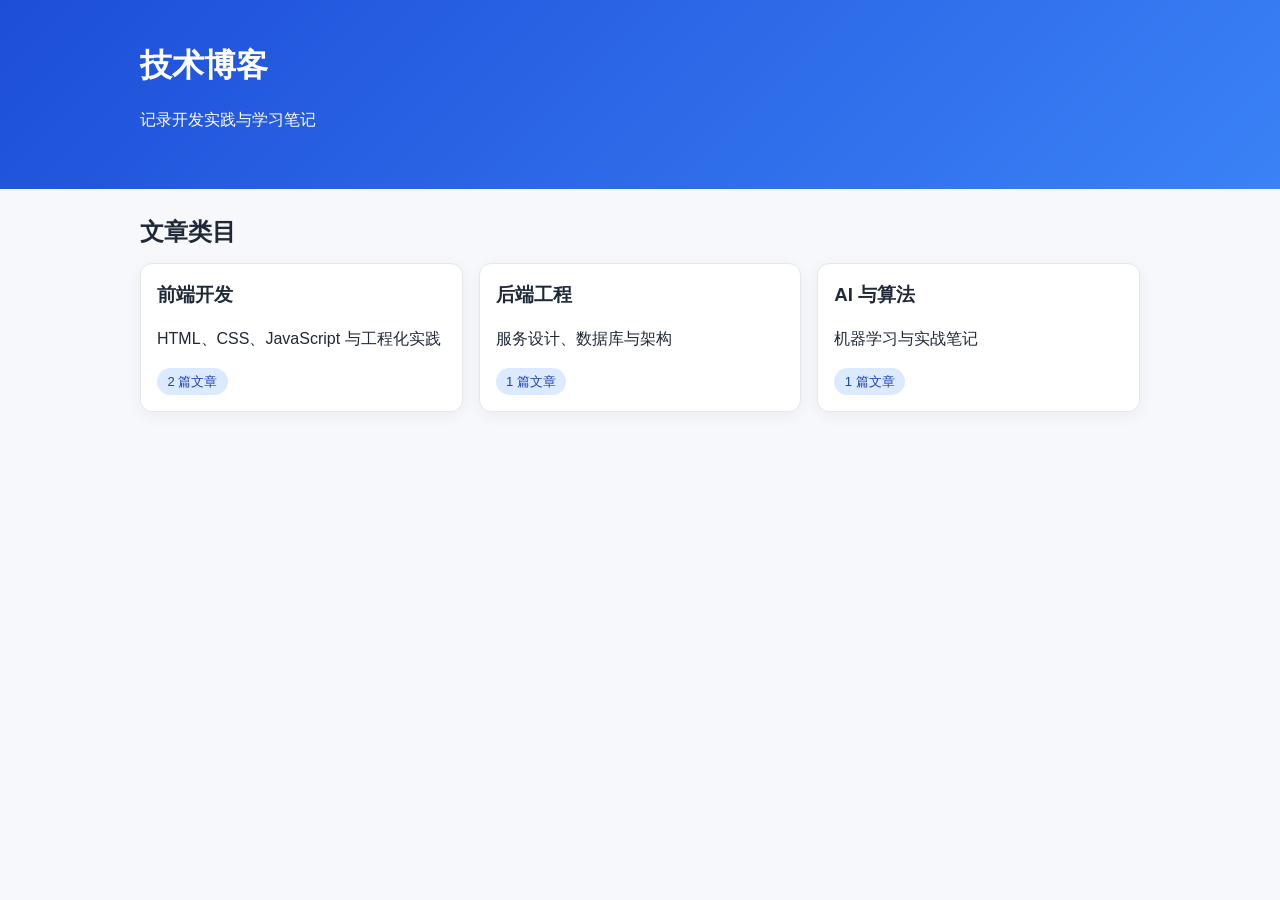
<file: index.html>
<!doctype html>
<html lang="zh-CN">
  <head>
    <meta charset="UTF-8" />
    <meta name="viewport" content="width=device-width, initial-scale=1.0" />
    <title>技术博客 | 首页</title>
    <link rel="stylesheet" href="styles.css" />
  </head>
  <body>
    <header class="site-header">
      <div class="container">
        <h1>技术博客</h1>
        <p>记录开发实践与学习笔记</p>
      </div>
    </header>

    <main class="container">
      <section>
        <h2>文章类目</h2>
        <div id="category-grid" class="card-grid"></div>
      </section>
    </main>

    <script src="data.js"></script>
    <script src="app.js"></script>
  </body>
</html>
</file>
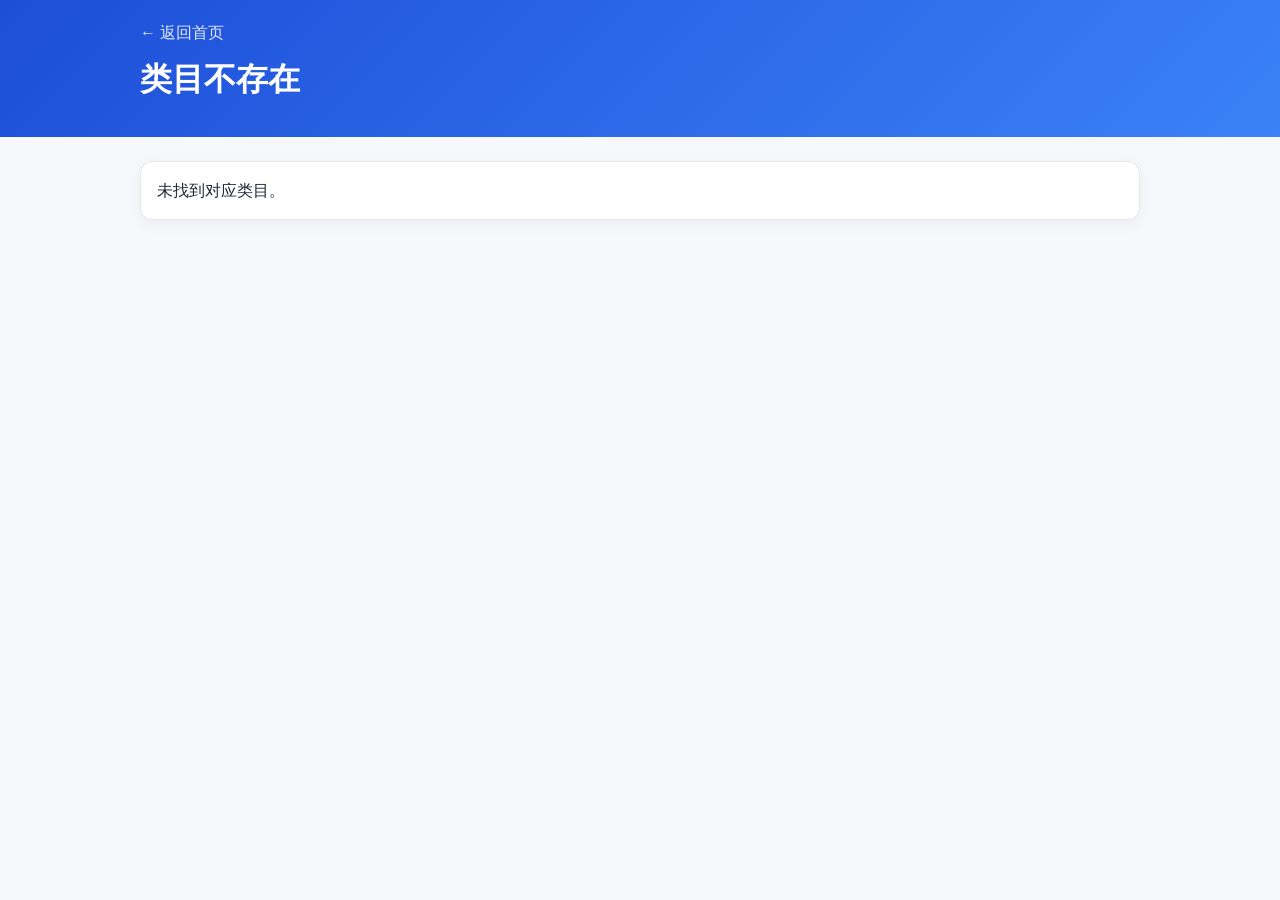
<file: category.html>
<!doctype html>
<html lang="zh-CN">
  <head>
    <meta charset="UTF-8" />
    <meta name="viewport" content="width=device-width, initial-scale=1.0" />
    <title>技术博客 | 类目</title>
    <link rel="stylesheet" href="styles.css" />
  </head>
  <body>
    <header class="site-header compact">
      <div class="container">
        <a class="back-link" href="index.html">← 返回首页</a>
        <h1 id="category-title">类目</h1>
      </div>
    </header>

    <main class="container">
      <ul id="post-list" class="post-list"></ul>
    </main>

    <script src="data.js"></script>
    <script src="app.js"></script>
  </body>
</html>
</file>
<file: styles.css>
:root {
  --bg: #f6f8fb;
  --card: #ffffff;
  --text: #1f2937;
  --muted: #6b7280;
  --primary: #2563eb;
  --border: #e5e7eb;
}

* {
  box-sizing: border-box;
}

body {
  margin: 0;
  font-family: -apple-system, BlinkMacSystemFont, 'Segoe UI', sans-serif;
  color: var(--text);
  background: var(--bg);
  line-height: 1.6;
}

.container {
  width: min(100% - 2rem, 1000px);
  margin-inline: auto;
}

.site-header {
  background: linear-gradient(135deg, #1d4ed8, #3b82f6);
  color: white;
  padding: 2.5rem 0;
  margin-bottom: 1.5rem;
}

.site-header.compact {
  padding: 1.25rem 0;
}

h1,
h2,
h3 {
  margin: 0 0 0.75rem;
}

.card-grid {
  display: grid;
  grid-template-columns: repeat(auto-fit, minmax(220px, 1fr));
  gap: 1rem;
  margin-bottom: 2rem;
}

.card {
  display: block;
  background: var(--card);
  border: 1px solid var(--border);
  border-radius: 12px;
  padding: 1rem;
  text-decoration: none;
  color: inherit;
  box-shadow: 0 4px 16px rgba(2, 6, 23, 0.05);
}

.card:hover {
  border-color: #bfdbfe;
}

.badge,
.tag {
  display: inline-block;
  background: #dbeafe;
  color: #1e40af;
  border-radius: 999px;
  padding: 0.2rem 0.65rem;
  font-size: 0.82rem;
  margin-right: 0.35rem;
}

.post-list {
  list-style: none;
  padding: 0;
  margin: 0;
  display: grid;
  gap: 1rem;
}

.post-item a {
  color: var(--primary);
  text-decoration: none;
}

.meta {
  color: var(--muted);
  font-size: 0.95rem;
}

.back-link {
  color: #e0e7ff;
  text-decoration: none;
  display: inline-block;
  margin-bottom: 0.5rem;
}

.article-content {
  background: var(--card);
  border: 1px solid var(--border);
  border-radius: 12px;
  padding: 1.2rem;
  margin-bottom: 2rem;
}

pre {
  overflow-x: auto;
  border-radius: 8px;
}

@media (max-width: 640px) {
  .site-header {
    padding: 1.4rem 0;
  }

  .container {
    width: min(100% - 1rem, 1000px);
  }

  .card,
  .article-content {
    padding: 0.9rem;
  }
}
</file>
